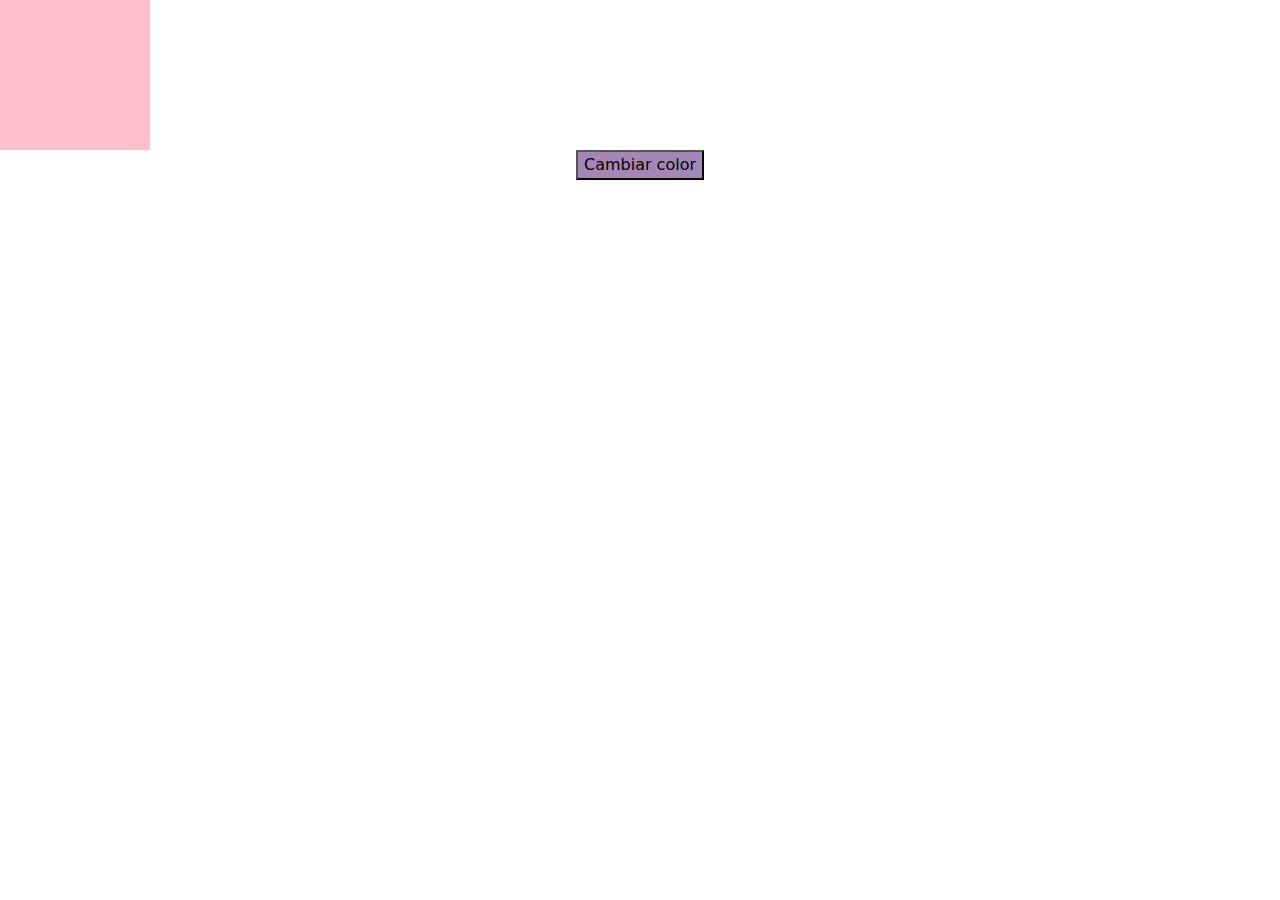
<file: Animaciones.html>
<!DOCTYPE html>
<html lang="en">
<head>
    <meta charset="UTF-8">
    <meta name="viewport" content="width=device-width, initial-scale=1.0">
    <title>Animaciones</title>
    <link rel="stylesheet" href="css/bootstrap.css" href="css/bootstrap.min.css">
    <link rel="stylesheet" href="css/styles.css">
</head>
<body>
    <div style="text-align: center;"> 
        <div id="contenedor" style=" width: 150px;  height: 150px; background-color: pink;"></div>
        
        <button id="miboton2" style="background-color: #A587B5;">Cambiar color </button>
        </div>
    </div>
</body>
<script src="js/scriptss-animaciones.js"> </script>
</html>

<!-- margin-left: 45.5%; margin-top: 10%; border-radius: 5%;" -->
</file>
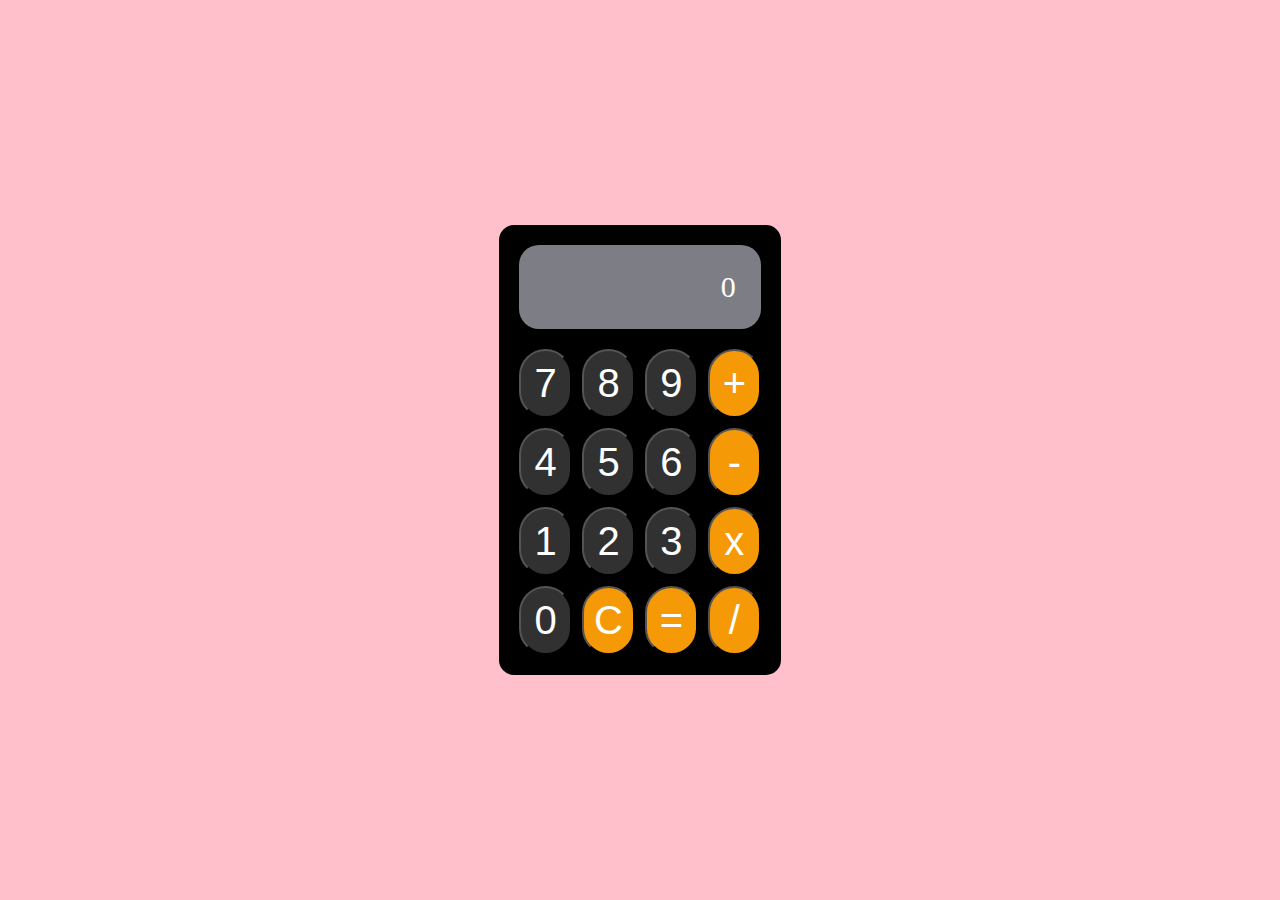
<file: Calculadora.html>
<!DOCTYPE html>
<html lang="en">
<head>
    <meta charset="UTF-8">
    <meta name="viewport" content="width=device-width, initial-scale=1.0">
    <title>Calculadora</title>
    <link rel="stylesheet" href="css/styles-calculadora.css">
</head>
<body>
     <div class="app">
        <div class="pantalla">0</div>

        <div class="botones">
            <button class="button" id="color">7</button>
            <button class="button" id="color">8</button>
            <button class="button" id="color">9</button>
            <button class="button" id="color2">+</button>
            <button class="button" id="color">4</button>
            <button class="button" id="color">5</button>
            <button class="button"id="color">6</button>
            <button class="button" id="color2">-</button>
            <button class="button" id="color">1</button>
            <button class="button" id="color">2</button>
            <button class="button" id="color">3</button>
            <button class="button" id="color2">x</button>
            <button class="button" id="color">0</button>
            <button class="button" id="color2" id="borrar">C</button>
            <button class="button" id="color2" id="igual">=</button>
            <button class="button" id="color2">/</button>
        </div>
     </div>
</body>
<script src="js/scriptss-calculadora.js"></script>
</html>
</file>
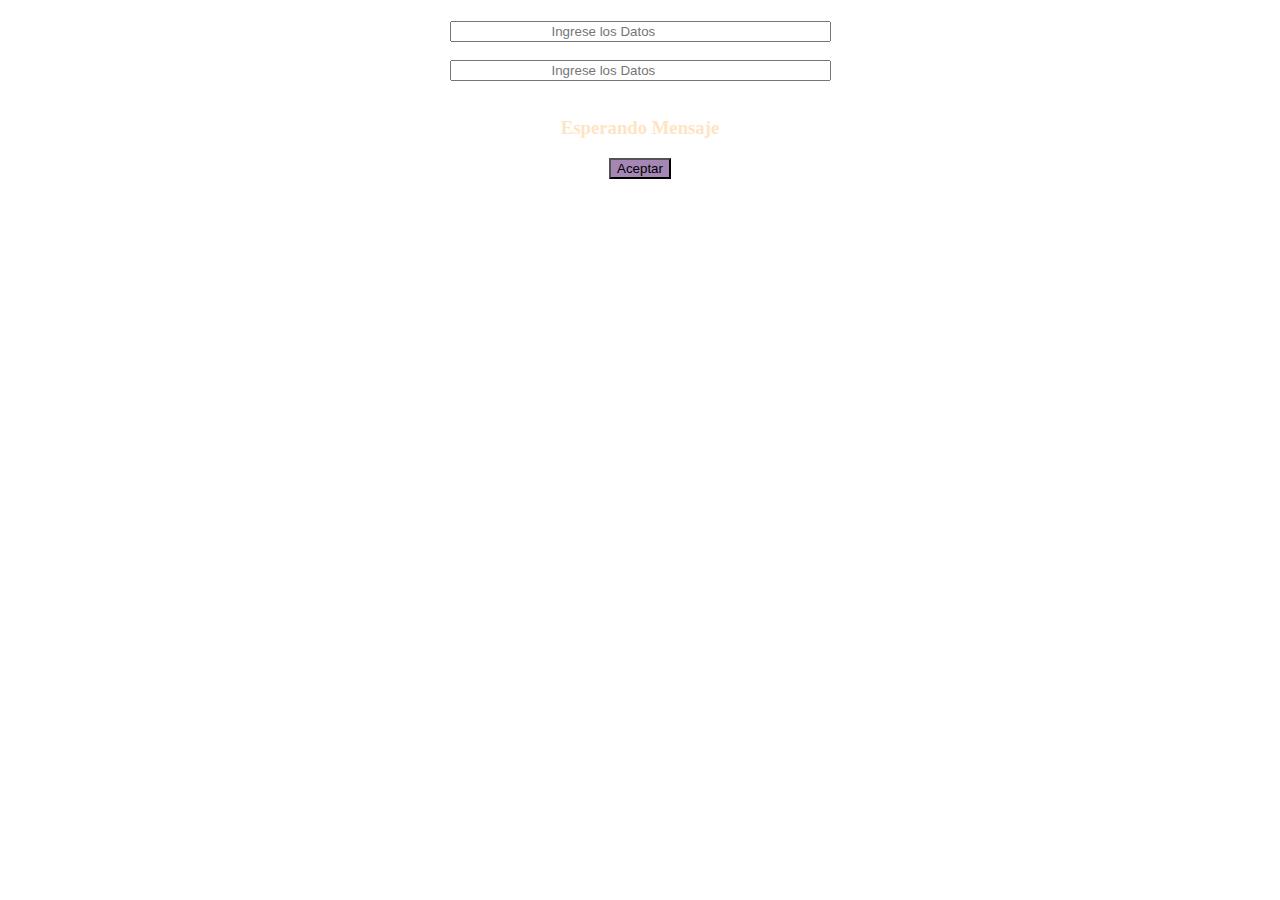
<file: Formulario.html>
<!DOCTYPE html>
<html lang="en">
<head>
    <meta charset="UTF-8">
    <meta name="viewport" content="width=device-width, initial-scale=1.0">
    <title>Formulario</title>
</head>
<body>
    <div style="text-align: center;"> 
        <input id="input1" type="text" style="padding: 1px 100px; margin-top: 1%;" placeholder="Ingrese los Datos">
        <br>
        <br>
        <input id="input2" type="text" style="padding: 1px 100px;" placeholder="Ingrese los Datos">
        <br>
        <br>
        <h3 id="resultado" style="color: bisque;"> Esperando Mensaje </h3>
        <button id="miboton" style="background-color: #A587B5;">Aceptar</button>
        </div>
    </div>
</body>
<script src="js/scriptss-formulario.js"> </script>
</html>
</file>
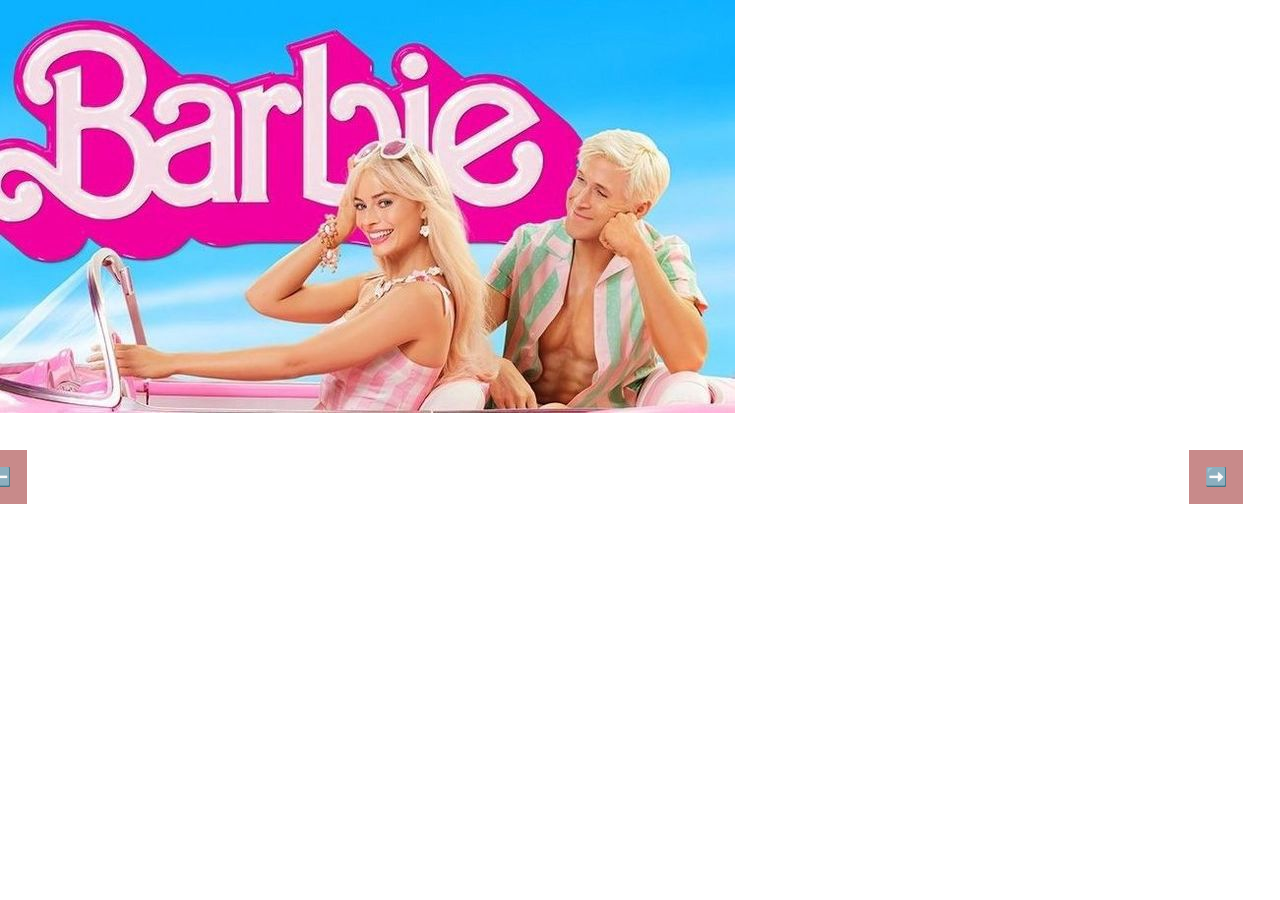
<file: Imagenes.html>
<!DOCTYPE html>
<html lang="en">
<head>
    <meta charset="UTF-8">
    <meta name="viewport" content="width=device-width, initial-scale=1.0">
    <title>Galeria</title>
    <link rel="stylesheet" href="css/styles-imagenes.css">
</head>
<body>
    <div class="carusel-container">
        <div class="carusel" id="carusel">
           <div class="carusel-item">
            <img src="imagenes/imgbarbie.jpeg" alt="">
           </div> 
           <div class="carusel-item">
            <img src="imagenes/imgelemental.jpeg" alt="">
           </div> 
           <div class="carusel-item">
            <img src="imagenes/imgelmeu.jpeg" alt="">
           </div> 
           <div class="carusel-item">
            <img src="imagenes/imgromperelcirculo.jpeg" alt="">
           </div> 
           <div class="carusel-item">
            <img src="imagenes/imgrapidosyfuriosos.jpeg" alt="">
           </div> 
        </div>

        <button class="carusel-boton carusel-boton-prew" id="prevBtn">⬅️</button>
        <button class="carusel-boton carusel-boton-next" id="nextBtn">➡️</button>
    
        <div  class="content-indicador" id="indicador"></div>
    </div>
</body>
<script src="js/scriptss-imagenes.js"></script>
</html>
</file>
<file: css/styles-calculadora.css>
*{
    padding: 0;
    margin: 0;
}
body{
    background-color: pink;
    display: flex;
    justify-content: center;
    align-items: center;
    height: 100vh;
    
}
.app{
    background-color: black;
    border-radius: 15px;
    padding: 20px;
}
.pantalla{
    background-color:#7d7e85;
    padding: 25px;
    margin-bottom: 20px;
    font-size: 30px;
    border-radius: 20px;
    text-align: right;
    color: white;
    font-weight: 500;
}
.botones{
    display: grid;
    grid-template-columns: repeat(4, 1fr);
    gap: 10px;
    cursor: pointer;
}
.button{
    color: white;
    font-size: 40px;
    border-radius: 50px;
    padding: 10px;
    cursor: pointer;
}
.button:hover{
    background-color: pink;
}
#color{
    background-color:#313131;
}
#color2{
    background-color: #F69906;
}
/* text-align:right; para poner el resultado a la derechca  
cursor: pointer para que al cursor salga una manito
bnt:hover {} para que al pasar el cursor cambie del color que deseamos*/
</file>
<file: css/styles-imagenes.css>
*{
    padding: 0;
    margin: 0;
    box-sizing: border-box;
}
.carusel-contenedor{
    position: relative;
    max-width: 1000px;
    margin: 20px auto;
    overflow: hidden;
}
.carusel{
    display: flex;
    transition: transform .5s ease-in-out;
}
.carusel-item{
    min-width: 100%;
    position: relative;
}
.carusel-item{
    width: 100%;
    height: 500px;
    object-fit: cover;
    display: block;
}
.carusel-boton{
    position: absolute;
    top: 50%;
    transform: translate(-50%);
    background: rgba(146, 22, 22, 0.5);
    color: wheat;
    padding: 16px;
    border: none;
    cursor: pointer;
    font-size: 18px;
    transition: background .3s;
    z-index: 10;
}
.carusel-boton:hover{
    background:rgba(146, 22, 22, 0.5);
}
.carusel-boton-prev{
    left: 10px;
}
.carusel-boton-next{
    right: 10px;
}
.content-indicador{
    position: absolute;
    bottom: 20px;
    left: 50%;
    transform: translate(-50%);
    display: flex;
    gap: 10px;
}
.indicator{
    width: 12px;
    height: 12px;
    border-radius: 50px;
    background-color: white;
    cursor: pointer;
    transition: background .3s;
}
.indicator:active{
    background-color: purple;
}
</file>
<file: css/styles.css>
@keyframes animacion {
    0%{
        transform: scale(1);
    }
    50%{
        transform: scale(1.2);
    }
    100%{
        transform: scale(1);
    }
}
.animated{
    animation: animacion 10s ease-in-out;
}

.menu{
    position: relative;
    display: inline-block;
}
#menuItems li {
    list-style-type: none;
    display: block;
}
#menuItems li a {
    text-decoration: none;
    color: pink;
}

#menuItems li a:hover {
    background-color: plum; 
}
#menuItems {
    display: none;
    position: absolute;
    color:pink;
    min-width: 160px;
    box-shadow: 0px 8px 16px rgba(0, 0, 0, 0.2);
    padding: 12px 16px;
    z-index: 1;
}
</file>
